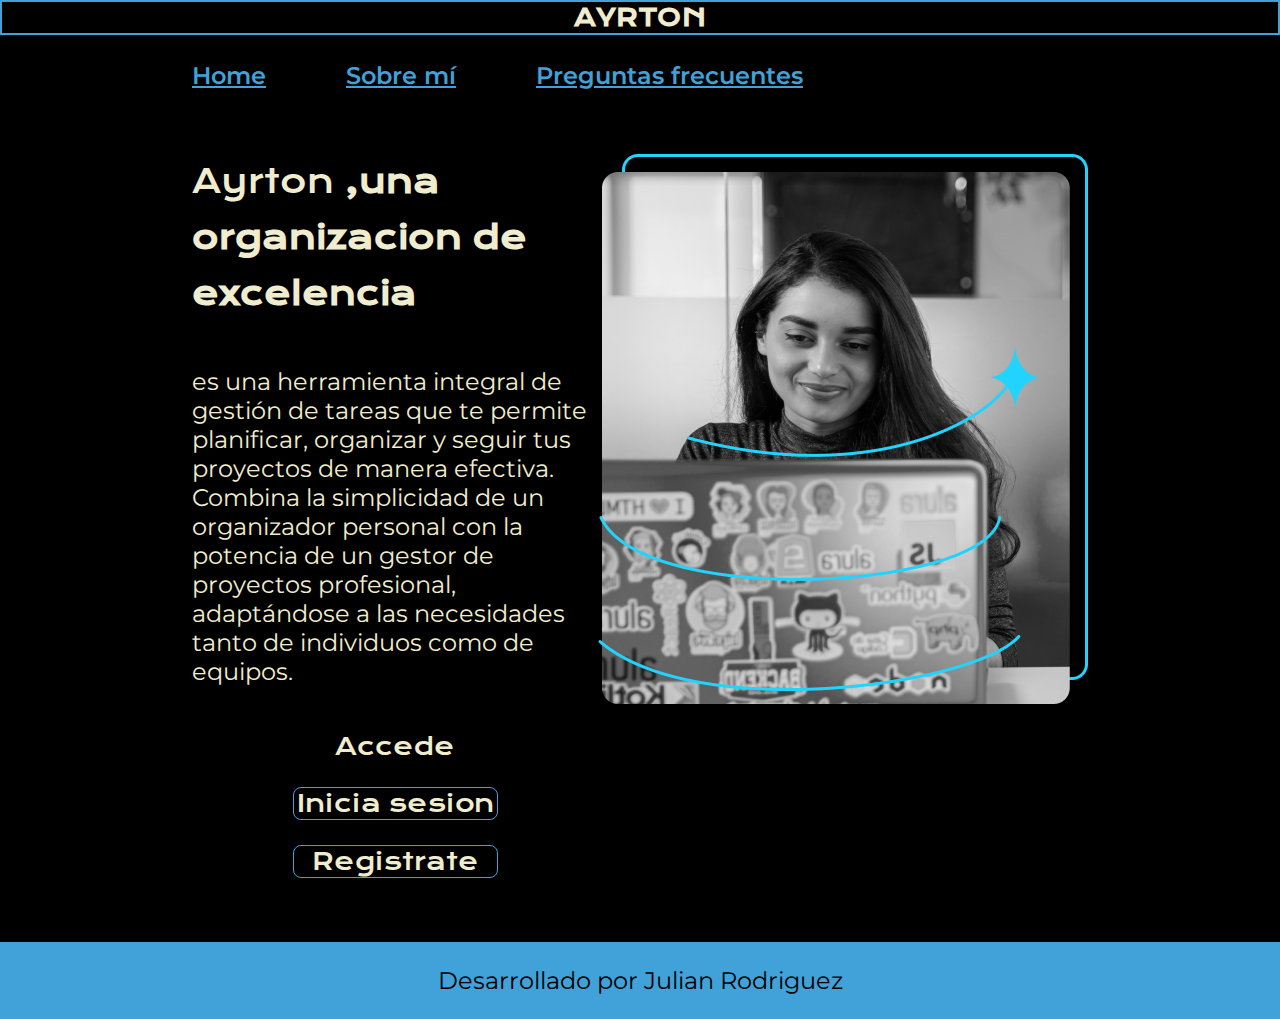
<file: index.HTML>
<!DOCTYPE html>
<html lang="es-mx">
<head>
    <meta charset="UTF-8">
    <meta name="viewport" content="width=device-width, initial-scale=1.0">
    <title>Sobri mi</title>
    <link rel="stylesheet" href="/styles/styles.css">
    
</head>
<body>
    <header></header>
    <center>
    <h2 class="encabezado">
     AYRTON
    </h2>
    </center>
    <header class="header">
    <hav class="header_menu">
        <a class="header_menu" href="index.HTML">Home</a>
        <a class="header_menu" href="about.HTML">Sobre mí</a>
        <a class="header_menu" href="preguntas.HTML">Preguntas frecuentes</a>
    </hav>
    </header>
    <main class="presentacion">
<section class="presentacion_contenido">
        <h1 class="presentacion_contenido_titulo">
        Ayrton
        <strong class="titulo-destaque"> ,una organizacion de excelencia</strong>
        </h1>
            <p class="presentacion_contenido_parrafo">
                es una herramienta integral de gestión de tareas que te permite planificar, 
                organizar y seguir tus proyectos de manera efectiva. 
                Combina la simplicidad de un organizador personal con la potencia de un gestor de proyectos profesional, 
                adaptándose a las necesidades tanto de individuos como de equipos.

            </p>


                <div class="presentacion_botones">
                    <h2 class="presentacion__enlaces_Subtitulos">Accede </h2>
                      <a class="enlace1" href="inicia.HTML">
                        
                        Inicia sesion</a>
                       <a class="enlace2"href="Registrate.HTML">
                        Registrate</a>

                </div>
</section>
          <div class="presentacion_img">
              <img class="presentacion_imagen" src="Imagem.png" alt="chica">
           </div>
</main>
    <footer class="footers">
        <p>Desarrollado por Julian Rodriguez</p>
    </footer>
        </body>
        </html>
</file>
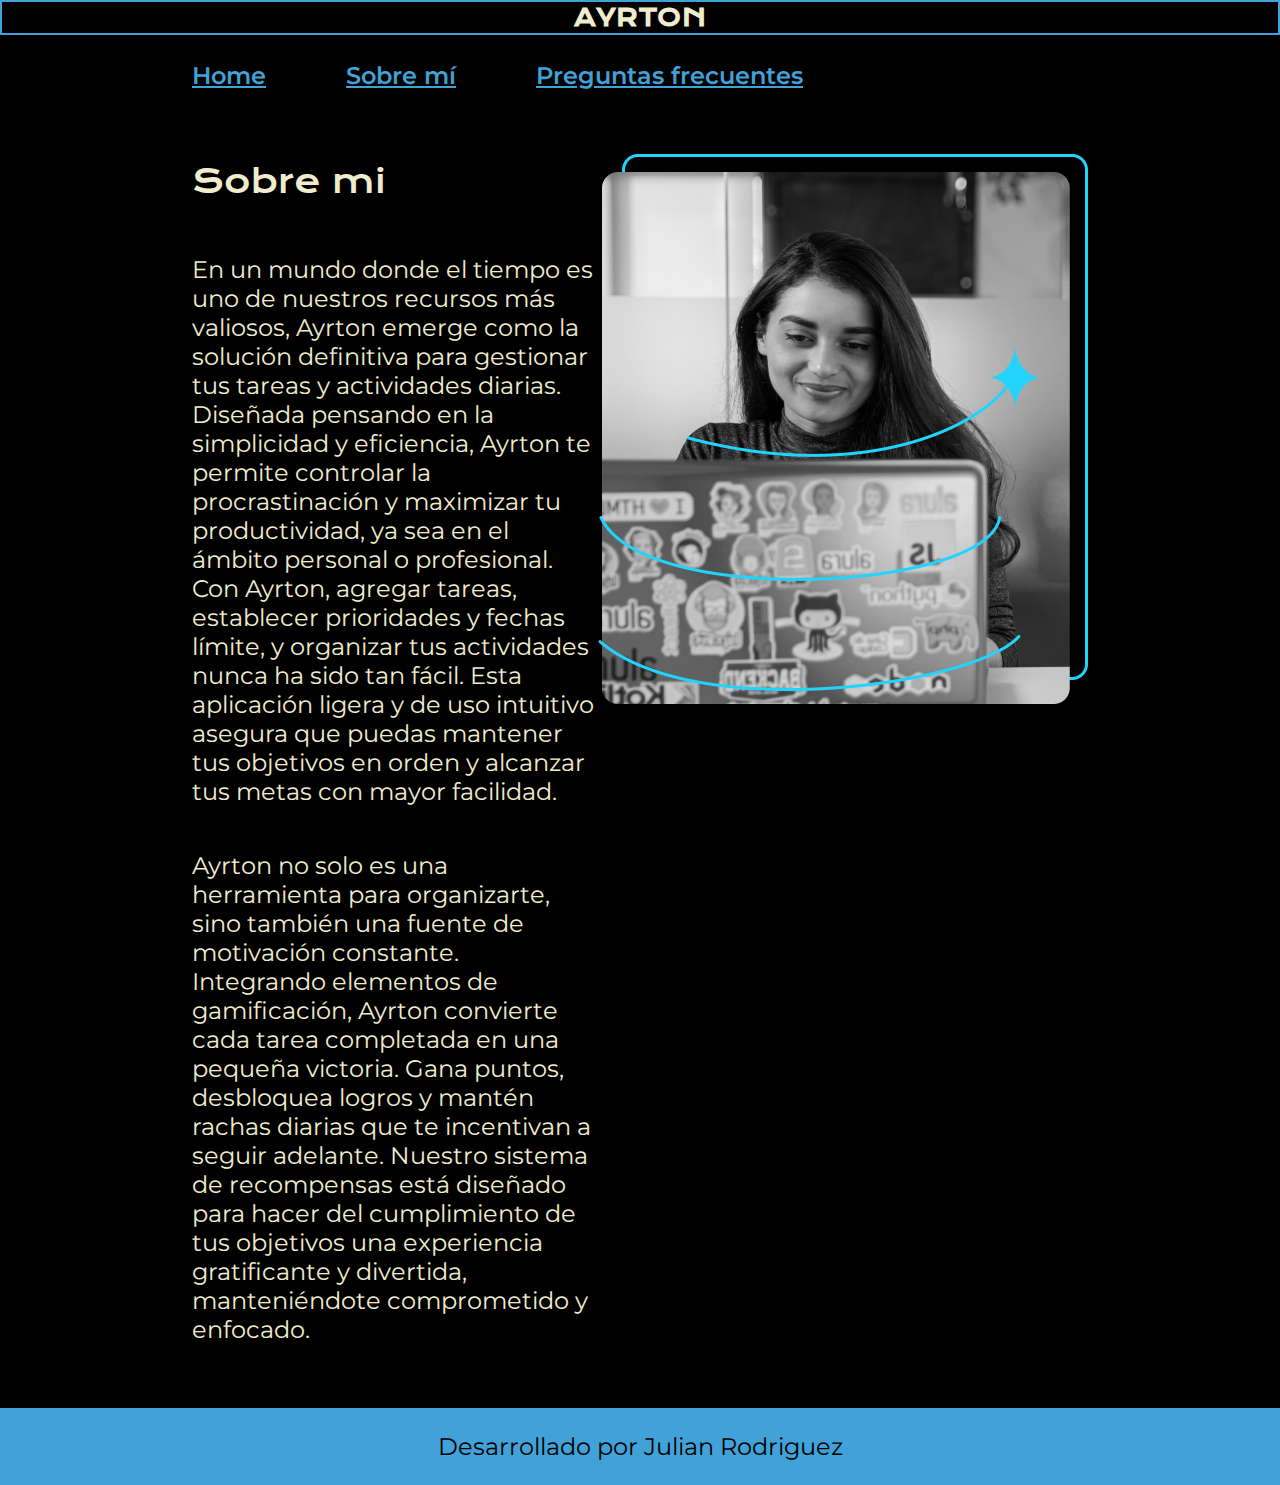
<file: about.HTML>
<!DOCTYPE html>
<html lang="es-mx">
<head>
    <meta charset="UTF-8">
    <meta name="viewport" content="width=device-width, initial-scale=1.0">
    <title>Sobri mi</title>
    <link rel="stylesheet" href="/styles/styles.css">
    
</head>
<body>
    <header></header>
    <center>
    <h2 class="encabezado">
     AYRTON
    </h2>
    </center>
    <header class="header">
    <hav class="header_menu">
        <a class="header_menu" href="index.HTML">Home</a>
        <a class="header_menu" href="about.HTML">Sobre mí</a>
        <a class="header_menu" href="preguntas.HTML">Preguntas frecuentes</a>
     </hav>
    </header>
    <main class="presentacion">
        <section class ="presentacion_contenido">
            <h1 class="presentacion_contenido_titulo">Sobre mi</h1>
            <p class="presentacion_contenido_parrafo">En un mundo donde el tiempo es uno de nuestros recursos más valiosos, Ayrton emerge como la solución definitiva para 
                gestionar tus tareas y actividades diarias.     
                Diseñada pensando en la simplicidad y eficiencia, Ayrton te permite controlar la procrastinación y 
                maximizar tu productividad, ya sea en el ámbito personal o profesional. Con Ayrton, agregar tareas, establecer prioridades y fechas límite, y organizar tus actividades nunca ha sido tan fácil. 
                Esta aplicación ligera y de uso intuitivo asegura que puedas mantener tus objetivos en orden y alcanzar tus metas con mayor facilidad.</p>

            <p class="presentacion_contenido_parrafo">Ayrton no solo es una herramienta para organizarte, sino también una fuente de motivación constante. Integrando elementos de gamificación, 
                Ayrton convierte cada tarea completada en una pequeña victoria. 
                Gana puntos, desbloquea logros y mantén rachas diarias que te incentivan a seguir adelante. 
                Nuestro sistema de recompensas está diseñado para hacer del cumplimiento de tus objetivos una experiencia gratificante y divertida, manteniéndote comprometido y enfocado.</p>
        </section>
        <div class="presentacion_img">
            <img src="Imagem.png" alt="chica">
         </div>
    </main>
    <footer class="footers">
        <p>Desarrollado por Julian Rodriguez</p>
    </footer>
</body>
</html>
</file>
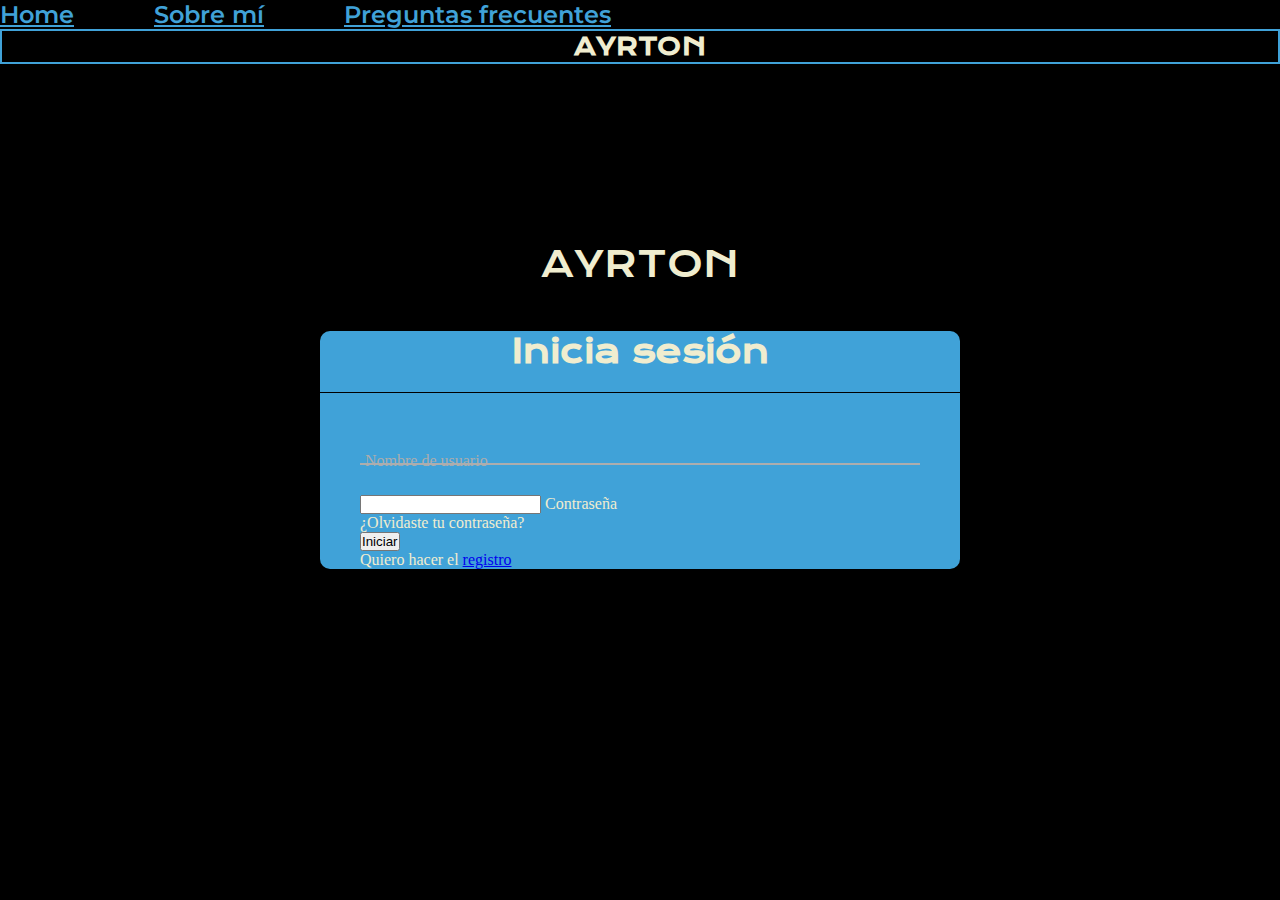
<file: inicia.HTML>
<!DOCTYPE html>
<html lang="es-mx">
<head>
    <meta charset="UTF-8">
    <meta name="viewport" content="width=device-width, initial-scale=1.0">
    <title>Sobre mí</title>
    <link rel="stylesheet" href="/styles/styles.css">
</head>
<body>
    <header>
        <nav class="header_menu">
            <a class="header_menu" href="index.html">Home</a>
            <a class="header_menu" href="about.html">Sobre mí</a>
            <a class="header_menu" href="preguntas.html">Preguntas frecuentes</a>
        </nav>
    </header>

    <center>
        <h2 class="encabezado">AYRTON</h2>
    </center>

    <center>
        <h1 class="presentacion_contenido_inicia">AYRTON</h1>
    </center>

    <div class="Formulario">
        <h1 class="formularioh1">Inicia sesión</h1>
        <form method="post">
            <div class="username">
                <input type="text" required>
                <label>Nombre de usuario</label>
            </div>
            <div class="password"> <!-- Corrected class name from 'pasword' to 'password' -->
                <input type="password" required>
                <label>Contraseña</label>
            </div>
            <div class="recordar">¿Olvidaste tu contraseña?</div> <!-- Added missing ? -->
            <input type="submit" value="Iniciar">
            <div class="registrate">
                Quiero hacer el <a href="Registrate.html">registro</a> <!-- Corrected link text -->
            </div>
        </form>
    </div> 
    
</body>
</html>
</file>
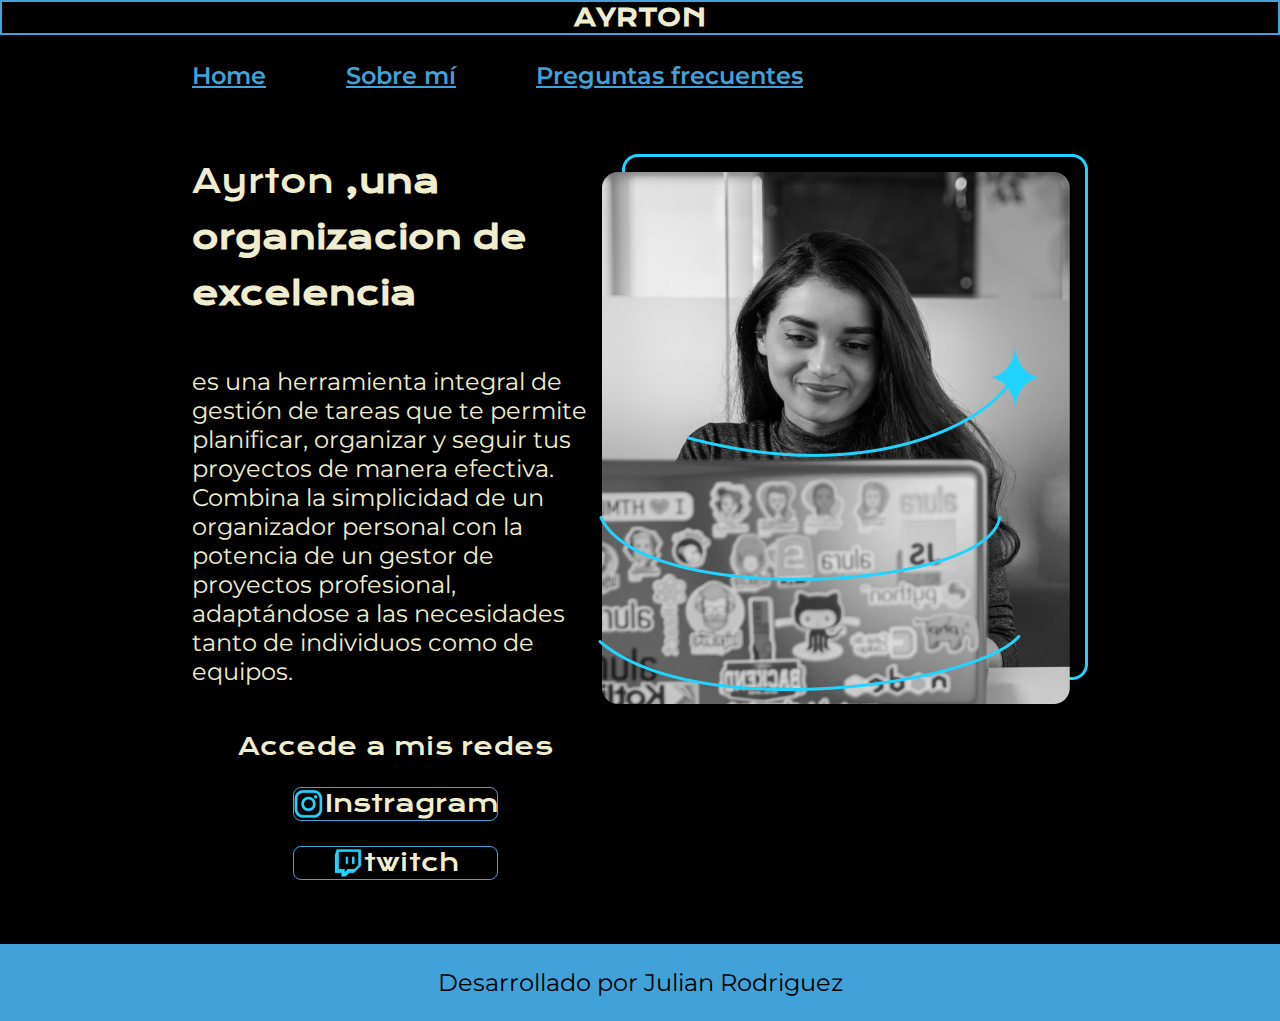
<file: preguntas.HTML>
<!DOCTYPE html>
<html lang="es-mx">
<head>
    <meta charset="UTF-8">
    <meta name="viewport" content="width=device-width, initial-scale=1.0">
    <title>Sobri mi</title>
    <link rel="stylesheet" href="/styles/styles.css">
    
</head>
<body>
    <header></header>
    <center>
    <h2 class="encabezado">
     AYRTON
    </h2>
    </center>
    <header class="header">
        <hav class="header_menu">
            <a class="header_menu" href="index.HTML">Home</a>
            <a class="header_menu" href="about.HTML">Sobre mí</a>
            <a class="header_menu" href="preguntas.HTML">Preguntas frecuentes</a>
        </hav>
        </header>
        <main class="presentacion">
            <section class="presentacion_contenido">
                    <h1 class="presentacion_contenido_titulo">
                    Ayrton
                    <strong class="titulo-destaque"> ,una organizacion de excelencia</strong>
                    </h1>
                        <p class="presentacion_contenido_parrafo">
                            es una herramienta integral de gestión de tareas que te permite planificar, 
                            organizar y seguir tus proyectos de manera efectiva. 
                            Combina la simplicidad de un organizador personal con la potencia de un gestor de proyectos profesional, 
                            adaptándose a las necesidades tanto de individuos como de equipos.
            
                        </p>
            
            
                            <div class="presentacion_botones">
                                <h2 class="presentacion__enlaces_Subtitulos">Accede a mis redes</h2>
                                  <a class="enlace1" href="https://fonts.google.com/knowledge/history_of_type">
                                    <img src="instagram.png">
                                    Instragram</a>
                                   <a class="enlace2"href="https://fonts.google.com/knowledge/history_of_type">
                                    <img src="twitch.png">
                                    twitch</a>
            
                            </div>
            </section>
                      <div class="presentacion_img">
                          <img src="Imagem.png" alt="chica">
                       </div>
            </main>
                <footer class="footers">
                    <p>Desarrollado por Julian Rodriguez</p>
                </footer>
                    </body>
                    </html>
</file>
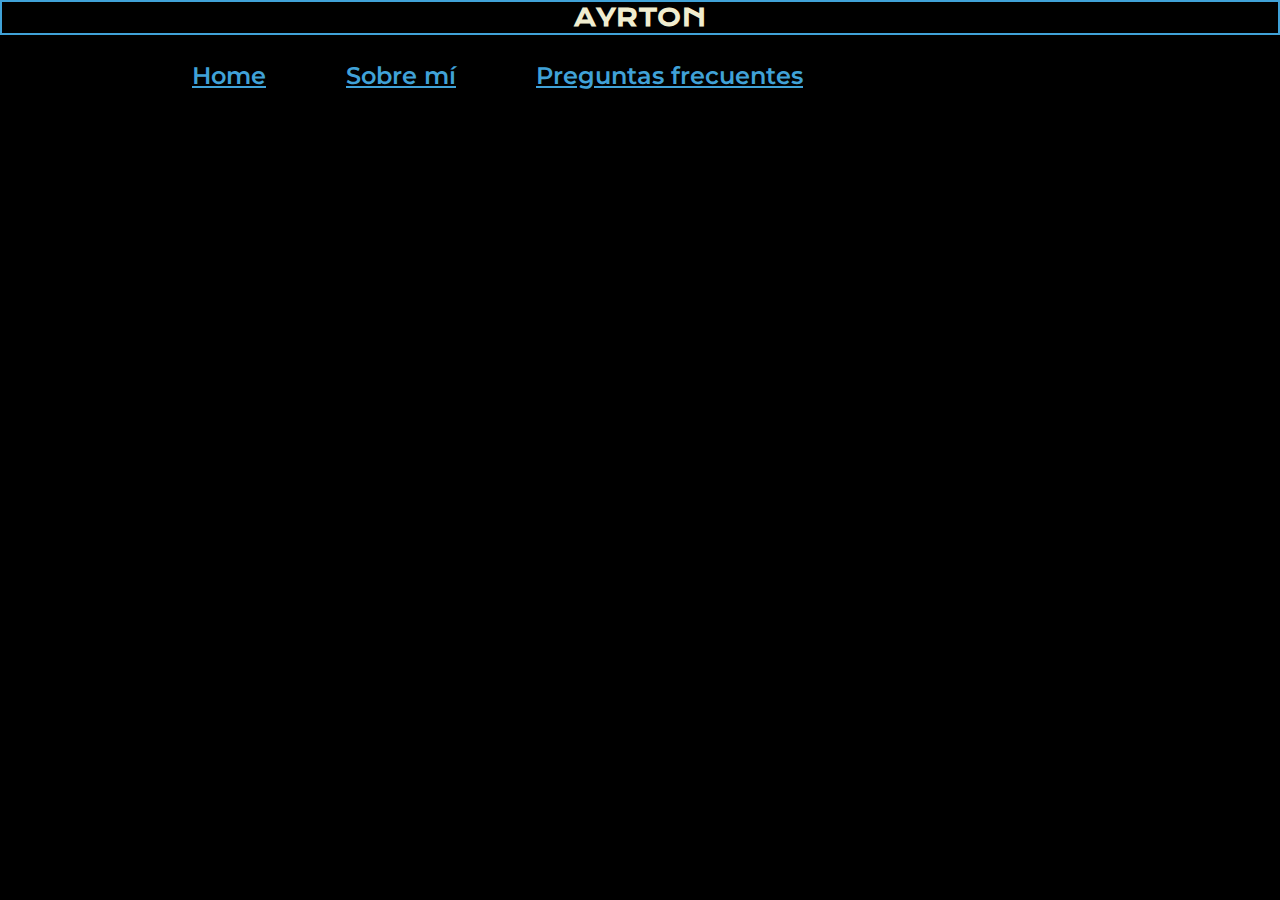
<file: Registrate.HTML>
<!DOCTYPE html>
<html lang="es-mx">
<head>
    <meta charset="UTF-8">
    <meta name="viewport" content="width=device-width, initial-scale=1.0">
    <title>Sobri mi</title>
    <link rel="stylesheet" href="/styles/styles.css">
    
</head>
<body>
    <header></header>
    <center>
    <h2 class="encabezado">
     AYRTON
    </h2>
    </center>
    <header class="header">
    <hav class="header_menu">
        <a class="header_menu" href="index.HTML">Home</a>
        <a class="header_menu" href="about.HTML">Sobre mí</a>
        <a class="header_menu" href="preguntas.HTML">Preguntas frecuentes</a>
    </hav>
    </header>
</file>
<file: styles/styles.css>
@import url('https://fonts.googleapis.com/css2?family=Krona+One&display=swap');
@import url('https://fonts.googleapis.com/css2?family=Krona+One&family=Montserrat:ital,wght@0,100..900;1,100..900&display=swap');
:root{
    --color-primario:#000000; 
    --color-secundario:#F0EDCF;
    --color-terciario:#40A2D8;

    --fuente-montserrat:"Montserrat", sans-serif ;
    --fuente-kroma:"Krona One", sans-serif;

}
*{
    padding: 0%;
    margin: 0%;
}
body{
    background-color: var(--color-primario);
    color: var(--color-secundario);
    height: 100vh;
    box-sizing: border-box;
}
.header{
    padding:2% 0% 0% 15%;
}
.header_menu{
    display: flex;
    gap:80px
    
}

.header_menu{
   font-family:var(--fuente-montserrat) ;
   font-size: 1.5rem;
   font-weight: 600;
   color: var(--color-terciario);
}
.titulo-destaque{
    color: var();
}
.presentacion{
    display: flex;
    flex-direction:center;
    padding: 5% 15%;
    justify-content: space-around;
    gap:82 px;
}
.presentacion_contenido{
    width: 50%;
    display: flex;
    flex-direction: column;
    gap: 45px;
}
.presentacion_contenido_titulo{
    font-family: var(--fuente-kroma);
    font-size: 2.25 rem;
    font-weight: 400;
    line-height: 56px;
    text-align: left;
}
.presentacion_contenido_parrafo{
    font-family: var(--fuente-montserrat);
    font-size: 1.5rem;
}
.presentacion_botones{
    display: flex;
    justify-content: space-between;

}
.presentacion_botones{
    display: flex;
    justify-content: space-between;
    flex-direction: column;
    align-items: center;
    gap: 25px;
}
.enlace1{
   
    width: 50%;
    font-family: var(--fuente-kroma);
    text-align: center;
    padding: 21.5pxv 0;
    border-radius: 8px;
    font-size: 1.5rem;
    font-weight: 700px;
    text-decoration: none;
    color: var(--color-secundario);
    border: 1px solid var(--color-terciario);
    display: flex;
    justify-content: center;
}
.enlace2{
     
    width: 50%;
    font-family:var(--fuente-kroma);
    text-align: center;
    padding: 21.5pxv 0;
    border-radius: 8px;
    font-size: 1.5rem;
    font-weight: 600px;
    text-decoration: none;
    color: var(--color-secundario);
    border: 1px solid var(--color-terciario);
    display: flex;
    justify-content: center;
}
.encabezado{
    font-family: var(--fuente-kroma);
    border: 2px solid var(--color-terciario);
}
.presentacion__enlaces_Subtitulos{
    font-family: var(--fuente-kroma);
    font-size: 1.5rem;
    font-weight: 400;
}
.enlace1:hover{
  background-color: var(--color-terciario);    
}
.enlace2:hover{
    background-color: var(--color-terciario);
}
.Encabezados_2{
width: 50%;
   font-family: var(--fuente-kroma);
   color:var(--color-secundario);
    text-decoration: none;
}
.footers{
    background-color: var(--color-terciario);
    padding: 1.5rem;
    color: var(--color-primario);
    text-align: center;
    font-family: var(--fuente-montserrat);
    font-size: 1.5rem;
}
.presentacion__contenido__texto a{
    text-decoration: none;
    color: var(--color-terciario);
}
.presentacion_contenido_titulo1{
    font-family: var(--fuente-kroma);
    font-size: 30px;
    font-weight: 350;
    line-height: 65px;
    text-align: left;

}
.presentacion_contenido_inicia{
    font-family: var(--fuente-kroma);
    font-size: 2.25rem;
    font-weight: 400;
    line-height: 400px;
    text-align: center;
}
.presentacion_contenido1{
    width: 50%;
    font-family: var(--fuente-montserrat);
    font-weight: 400;
    line-height: 0px;
    text-align: center;
}
.Formulario{
    position: absolute;
    top: 50%;
    left: 50%;
    transform: translate(-50%, -50%);
    width: 50%;
    background: var(--color-terciario);
    border-radius: 10px;
}
.formularioh1 {
    text-align: center;
    padding: 0 0 20px 0; /* Corrected the padding */
    border-bottom: 1px solid black;
    font-family: var(--fuente-kroma);
}

.Formulario form {
    padding: 0 40px;
    box-sizing: border-box;
}

form .username {
    position: relative;
    border-bottom: 2px solid #adadad;
    margin: 30px 0;
}

.username input {
    width: 50%;
    padding: 0 5px;
    height: 40px;
    font-size: 16 px;
    border: none;
    background: none;
    outline: none;
}

.username label {
    position: absolute;
    top: 50%;
    left: 5px;
    color: #adadad; /* Changed color to black for visibility */
    transform: translateY(50%); /* Corrected the translateY value */
    font-size: 16px;
    pointer-events: none;
}
.username span::before{
    content: "";
    position: absolute;
    top:40px;
    left: 0;
    width: 0%;
    height: 2px;
    background: #6c3483;
}

.username input:focus~label,
.username input:focus~label{
   top: -5px;
   color: #6c3483;
}
.username input:focus ~ span::before,
.userename input:focus ~span::before{
    width: 50%;
}
.presentacion__imagen{
    width: 50%;
}
@media (max-width: 1200px) {
    .header{
        padding: 10%;
    }
    .header_menu{
        justify-content: center;
    }
    .presentacion_contenido_parrafo{
        justify-content: center;
    }
    .presentacion_contenido_titulo{
        justify-content: center;
    }
    .presentacion{
        flex-direction: column-reverse;
        padding: 5%;
        
    }
    .presentacion_contenido{
        width: auto;
    }
  }
</file>
